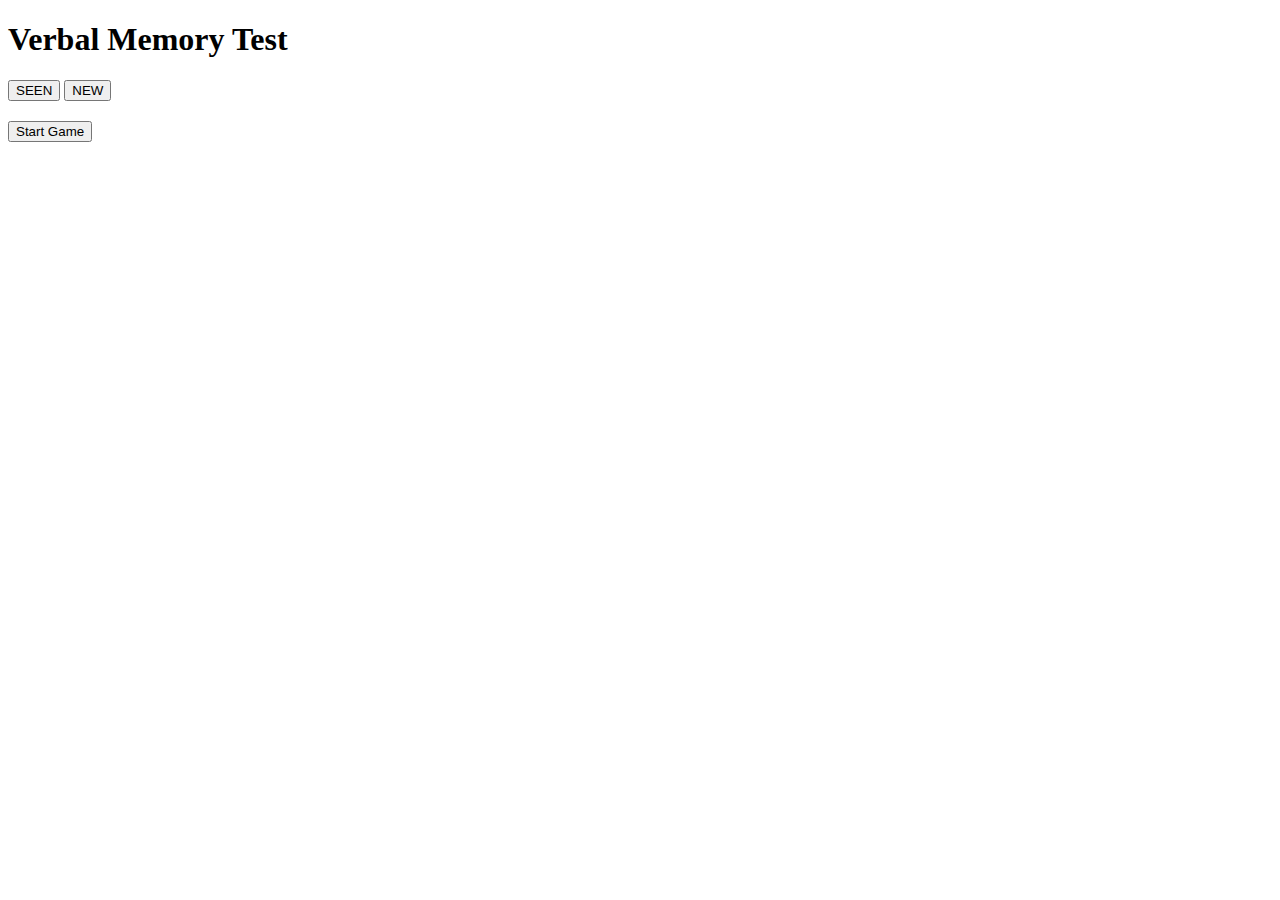
<file: game/index.html>
<!doctype html>
<html lang="en">
  <head>
    <meta charset="UTF-8" />
    <title>Verbal Memory (Barebones)</title>
  </head>
  <body>
    <h1>Verbal Memory Test</h1>

    <div id="status"></div>

    <div id="word" style="font-size: 2rem; margin: 20px 0"></div>

    <div>
      <button id="seenBtn">SEEN</button>
      <button id="newBtn">NEW</button>
    </div>

    <div style="margin-top: 20px">
      <button id="startBtn">Start Game</button>
    </div>

    <pre id="debug"></pre>

    <script src="./game.js"></script>
    <script src="./ui.js"></script>
  </body>
</html>
</file>
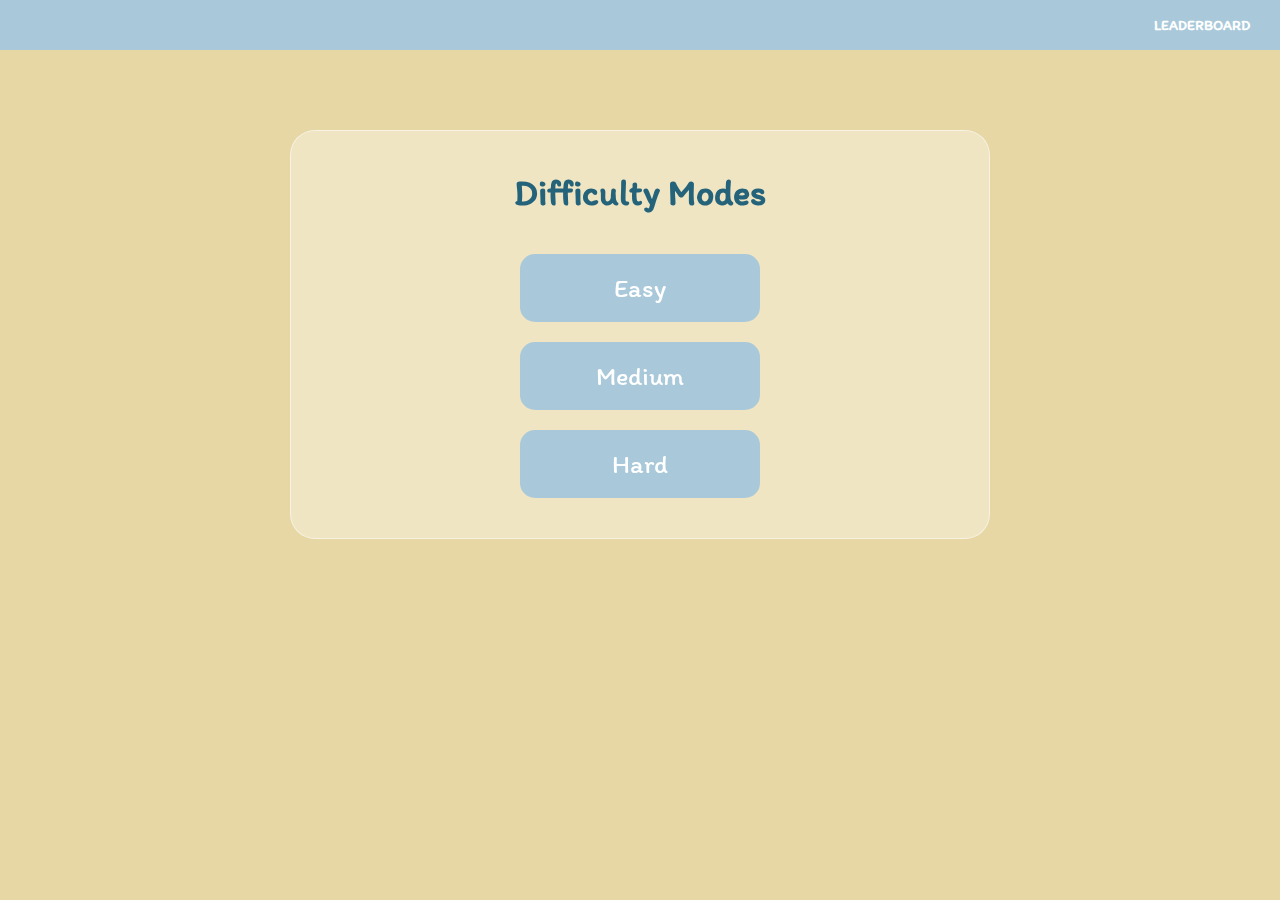
<file: difficulty.html>
<!DOCTYPE html>
<html lang="en">
<head>
<meta charset="UTF-8">
<title>Verbal Memory Test</title>

<!-- ITIM FONT -->
<link rel="preconnect" href="https://fonts.googleapis.com">
<link rel="preconnect" href="https://fonts.gstatic.com" crossorigin>
<link href="https://fonts.googleapis.com/css2?family=Itim&display=swap" rel="stylesheet">

<style>
    * {
        font-family: "Itim", cursive !important;
        box-sizing: border-box;
        margin: 0;
        padding: 0;
    }

    body {
        background-color: #E6D7A4;
        min-height: 100vh;
        overflow-x: hidden;
    }

    /* TASKBAR */
    .taskbar {
        width: 100%;
        height: 50px;
        background: #A9C9DA;
        display: flex;
        justify-content: flex-end;
        align-items: center;
        padding-right: 30px;
        color: white;
        font-weight: 600;
        font-size: 14px;
    }

    .taskbar span {
        margin-left: 20px;
        cursor: pointer;
    }
    .taskbar span:hover { opacity: 0.75; }

    /* MAIN CARD (MATCHES LEADERBOARD) */
    .card {
        width: 65%;
        max-width: 700px;
        margin: 80px auto;
        background: rgba(255,255,255,0.35);
        backdrop-filter: blur(6px);
        padding: 40px;
        border-radius: 25px;
        border: 1px solid rgba(255,255,255,0.5);
        text-align: center;
    }

    /* DIFFICULTY TITLE (NO STROKE) */
    h1 {
        font-size: 36px;
        color: #25637B;
        margin-bottom: 40px;
        font-weight: 700;
    }

    /* DIFFICULTY BUTTONS */
    .difficulty-buttons {
        display: flex;
        flex-direction: column;
        gap: 20px;
        margin-top: 10px;
    }

    .difficulty-btn {
        background: #A9C9DA;
        border: none;
        padding: 18px;
        border-radius: 15px;
        width: 240px;
        margin: 0 auto;
        cursor: pointer;
        font-size: 26px;
        color: white;
        transition: 0.2s ease;
    }
    .difficulty-btn:hover {
        opacity: 0.85;
        transform: translateY(-3px);
    }
    .difficulty-btn:active {
        transform: translateY(-1px);
    }

    /* WELCOME SCREEN TITLE (KEEP STROKE) */
    .welcome-title {
        font-size: 34px;
        font-weight: 700;
        color: #25637B;
        margin-bottom: 30px;
        -webkit-text-stroke: 1.3px white;
    }

    /* BOOK ICON */
    .welcome-content .book-icon {
        font-size: 70px;
        color: white;
        margin-bottom: 20px;
    }

    /* START BUTTON */
    .start-btn {
        background: #A9C9DA;
        border: none;
        border-radius: 15px;
        padding: 15px 40px;
        font-size: 20px;
        color: white;
        cursor: pointer;
        transition: 0.2s ease;
    }
    .start-btn:hover {
        opacity: 0.85;
        transform: translateY(-3px);
    }

    /* SCREEN CONTROL */
    .screen { display: none; }
    .screen.active { display: block; }

</style>
</head>

<body>

<!-- TASKBAR -->
<div class="taskbar">
   
    <span>LEADERBOARD</span>
</div>

<!-- SCREEN 1: Difficulty Selection -->
<div class="screen active difficulty-screen">
    <div class="card">
        <h1>Difficulty Modes</h1>

        <div class="difficulty-buttons">
        <a href="gamepage.html"><button class="difficulty-btn">Easy</button></a>
        <a href="gamepage.html"><button class="difficulty-btn">Medium</button></a>
        <a href="gamepage.html"><button class="difficulty-btn">Hard</button></a>
        </div>

    </div>
</div>

<!-- SCREEN 2: Welcome Screen -->
<div class="screen welcome-screen">
    <div class="card welcome-content">

        <div class="book-icon">📘</div>

        <div class="welcome-title">VERBAL MEMORY TEST</div>

        <button class="start-btn">START!</button>
    </div>
</div>



</body>
</html>
</file>
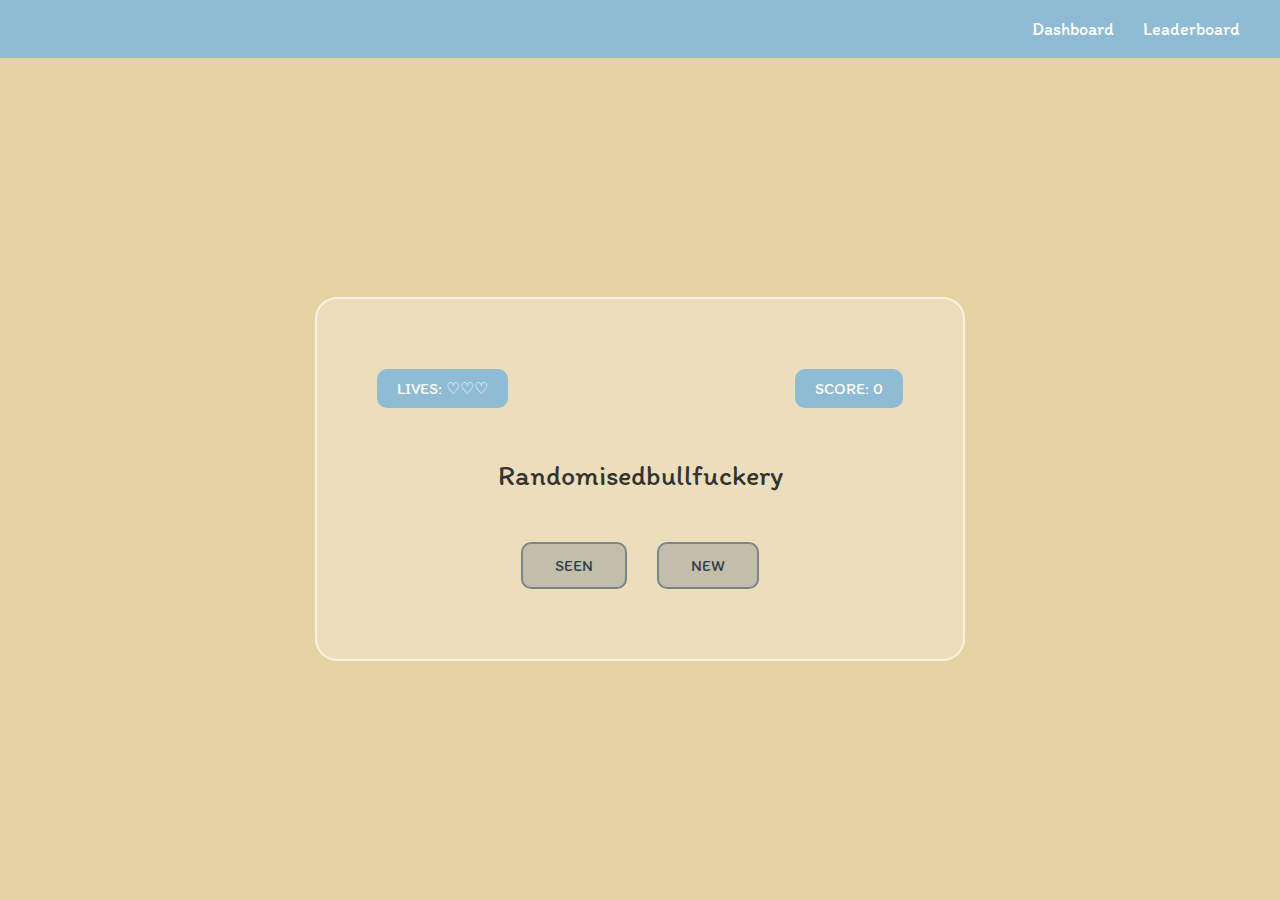
<file: gamepage.html>
<!DOCTYPE html>
<html lang="en">
<head>
  <meta charset="UTF-8">
  <title>Game Page</title>

  <!-- ITIM Font -->
  <link href="https://fonts.googleapis.com/css2?family=Itim&display=swap" rel="stylesheet">

  <link rel="stylesheet" href="style.css">
</head>
<body>

  <!-- Top Blue Bar -->
  <div class="top-bar">
    <div class="menu-right">
      <a href="#">Dashboard</a>
      <a href="#">Leaderboard</a>
    </div>
  </div>

  <!-- Game Area -->
  <div class="game-wrapper">
    <div class="game-card">

      <div class="game-stats">
        <div class="stat-box">LIVES: ♡♡♡</div>
        <div class="stat-box">SCORE: 0</div>
      </div>

      <div class="word-display">
        Randomisedbullfuckery
      </div>

      <div class="game-buttons">
        <button class="btn">SEEN</button>
        <button class="btn">NEW</button>
      </div>

    </div>
  </div>

</body>
</html>
</file>
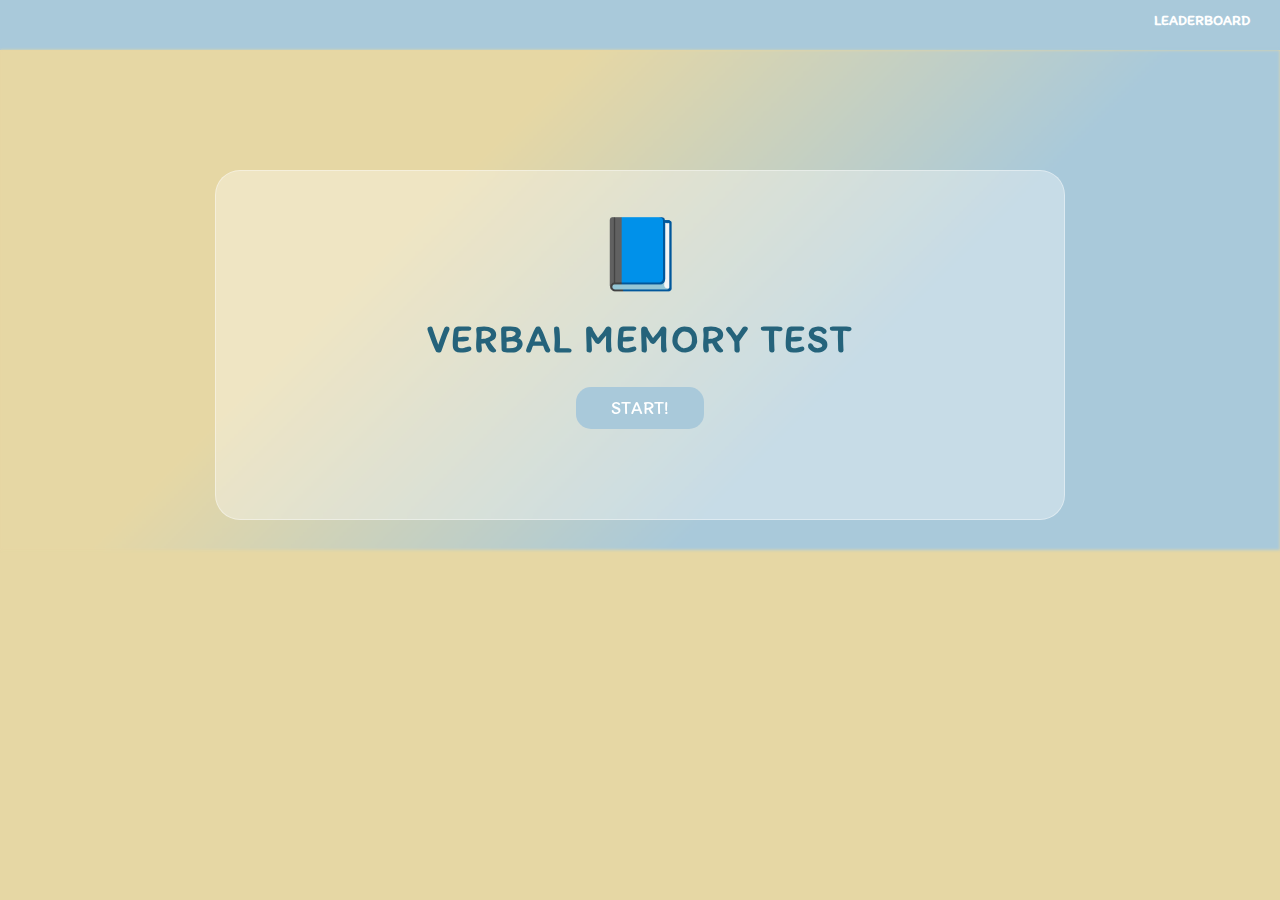
<file: homepage.html>
<!DOCTYPE html>
<html lang="en">
<head>
<meta charset="UTF-8">
<title>Homepage</title>

<!-- ITIM FONT -->
<link rel="preconnect" href="https://fonts.googleapis.com">
<link rel="preconnect" href="https://fonts.gstatic.com" crossorigin>
<link href="https://fonts.googleapis.com/css2?family=Itim&display=swap" rel="stylesheet">

<style>
    * {
        font-family: "Itim", cursive !important;
        box-sizing: border-box;
    }

    body {
        margin: 0;
        padding: 0;
        background: #E6D7A4;
        overflow-x: hidden;
    }

    /* TOP BAR */
    .top-strip {
        width: 100%;
        height: 50px;
        background: #A9C9DA;
    }

    /* TASKBAR TEXT */
    .taskbar-items {
        position: absolute;
        top: 12px;
        right: 30px;
        font-size: 14px;
        color: white;
        font-weight: 600;
    }
    .taskbar-items span {
        margin-left: 20px;
        cursor: pointer;
    }
    .taskbar-items span:hover {
        opacity: 0.8;
    }

    /* FIXED CLEAN DIAGONAL BG */
    .diagonal {
        position: absolute;
        top: 50px;
        left: 0;
        width: 100%;
        height: 500px;

        /* Matches your FIGMA diagonal */
        background: linear-gradient(
            135deg,
            #E6D7A4 33%,
            #A9C9DA 66%
        );

        filter: blur(1.5px);
        z-index: 0;
    }

    /* FROSTED GLASS CARD */
    .card {
        width: 75%;
        max-width: 850px;
        height: 350px;
        background: rgba(255, 255, 255, 0.35);
        backdrop-filter: blur(6px);
        border-radius: 25px;
        border: 1px solid rgba(255,255,255,0.4);

        margin: 120px auto;
        padding-top: 40px;
        text-align: center;
        position: relative;
        z-index: 5;
    }

    /* ICON */
    .icon {
        font-size: 70px;
        color: white;
        margin-bottom: 20px;
    }

    /* TITLE (no stroke, warmer yellow) */
    .title {
    font-size: 38px;
    letter-spacing: 2px;
    font-weight: 600;
    margin-bottom: 25px;
    color: #25637B; /* blue color */
}

    /* START BUTTON */
    .start-btn {
        background: #A9C9DA;
        padding: 10px 35px;
        border-radius: 15px;
        border: none;
        cursor: pointer;
        color: white;
        font-size: 18px;
        transition: 0.2s;
    }
    .start-btn:hover {
        opacity: 0.85;
    }
</style>

</head>
<body>

<!-- BLUE HEADER STRIP -->
<div class="top-strip"></div>

<!-- TASKBAR -->
<div class="taskbar-items">
    <span>LEADERBOARD</span>
</div>

<!-- DIAGONAL BACKGROUND -->
<div class="diagonal"></div>

<!-- FROSTED GLASS CARD -->
<div class="card">
    <div class="icon">📘</div>

    <div class="title">VERBAL MEMORY TEST</div>

    <button class="start-btn">START!</button>
</div>

</body>
</html>
</file>
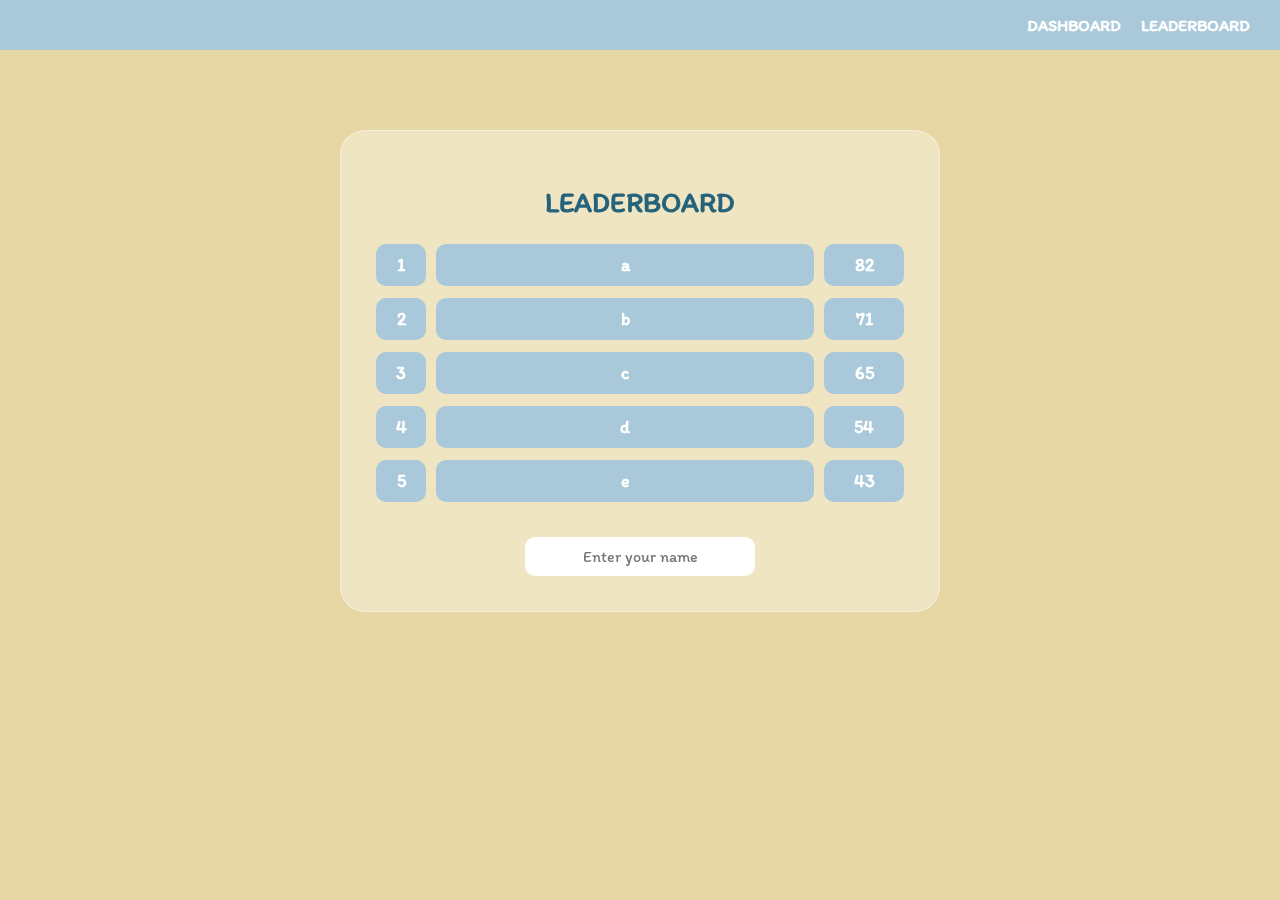
<file: leaderboard.html>
<!DOCTYPE html>
<html lang="en">
<head>
<meta charset="UTF-8">
<title>Leaderboard</title>

<!-- ⭐ ITIM FONT ⭐ -->
<link rel="preconnect" href="https://fonts.googleapis.com">
<link rel="preconnect" href="https://fonts.gstatic.com" crossorigin>
<link href="https://fonts.googleapis.com/css2?family=Itim&display=swap" rel="stylesheet">

<style>
    /* FORCE ITIM ON EVERYTHING */
    * {
        font-family: "Itim", cursive !important;
        box-sizing: border-box;
    }

    body {
        margin: 0;
        padding: 0;
        background-color: #E6D7A4;
    }

    @keyframes fadeIn {
        0% { opacity: 0; transform: translateY(15px); }
        100% { opacity: 1; transform: translateY(0); }
    }

    /* TASKBAR */
    .taskbar {
        width: 100%;
        height: 50px;
        background: #A9C9DA; 
        display: flex;
        justify-content: flex-end;
        align-items: center;
        padding-right: 30px;
        color: white;
        font-weight: 600;
        animation: fadeIn 0.7s ease-out;
    }

    .taskbar span {
        margin-left: 20px;
        cursor: pointer;
    }
    .taskbar span:hover {
        opacity: 0.7;
    }

    /* MAIN CARD */
    .container {
        width: 60%;
        max-width: 600px;
        margin: 80px auto;
        background: rgba(255,255,255,0.35);
        backdrop-filter: blur(5px);
        padding: 35px;
        border-radius: 25px;
        border: 1px solid rgba(255,255,255,0.4);
        animation: fadeIn 0.6s ease-out;
    }

    h1 {
        text-align: center;
        font-size: 28px;
        margin-bottom: 25px;
        font-weight: 700;
        color: #25637B; /* updated color */
    }

    /* ROW LAYOUT */
    .row {
        display: flex;
        gap: 10px;
        margin-bottom: 12px;
        animation: fadeIn 0.5s ease-out;
    }

    .box {
        background: #A9C9DA;
        color: white;
        padding: 10px 0;
        border-radius: 10px;
        font-size: 18px;
        font-weight: 600;
        text-align: center;
    }

    .rank {
        width: 50px;
    }

    .name {
        flex: 1;
    }

    .score {
        width: 80px;
    }

    /* ENTER NAME BOX */
    .input-box {
        margin-top: 35px;
        text-align: center;
    }

    input {
        padding: 10px;
        border-radius: 10px;
        border: none;
        width: 230px;
        font-size: 16px;
        text-align: center;
    }
</style>

</head>
<body>

<!-- ⭐ TASKBAR ⭐ -->
<div class="taskbar">
    <span>DASHBOARD</span>
    <span>LEADERBOARD</span>
</div>

<div class="container">
    <h1>LEADERBOARD</h1>

    <!-- ⭐ RANK | NAME | SCORE ⭐ -->
    <div class="row">
        <div class="box rank">1</div>
        <div class="box name">a</div>
        <div class="box score">82</div>
    </div>

    <div class="row">
        <div class="box rank">2</div>
        <div class="box name">b</div>
        <div class="box score">71</div>
    </div>

    <div class="row">
        <div class="box rank">3</div>
        <div class="box name">c</div>
        <div class="box score">65</div>
    </div>

    <div class="row">
        <div class="box rank">4</div>
        <div class="box name">d</div>
        <div class="box score">54</div>
    </div>

    <div class="row">
        <div class="box rank">5</div>
        <div class="box name">e</div>
        <div class="box score">43</div>
    </div>

    <!-- ENTER NAME -->
    <div class="input-box">
        <input type="text" placeholder="Enter your name">
    </div>
</div>

</body>
</html>
</file>
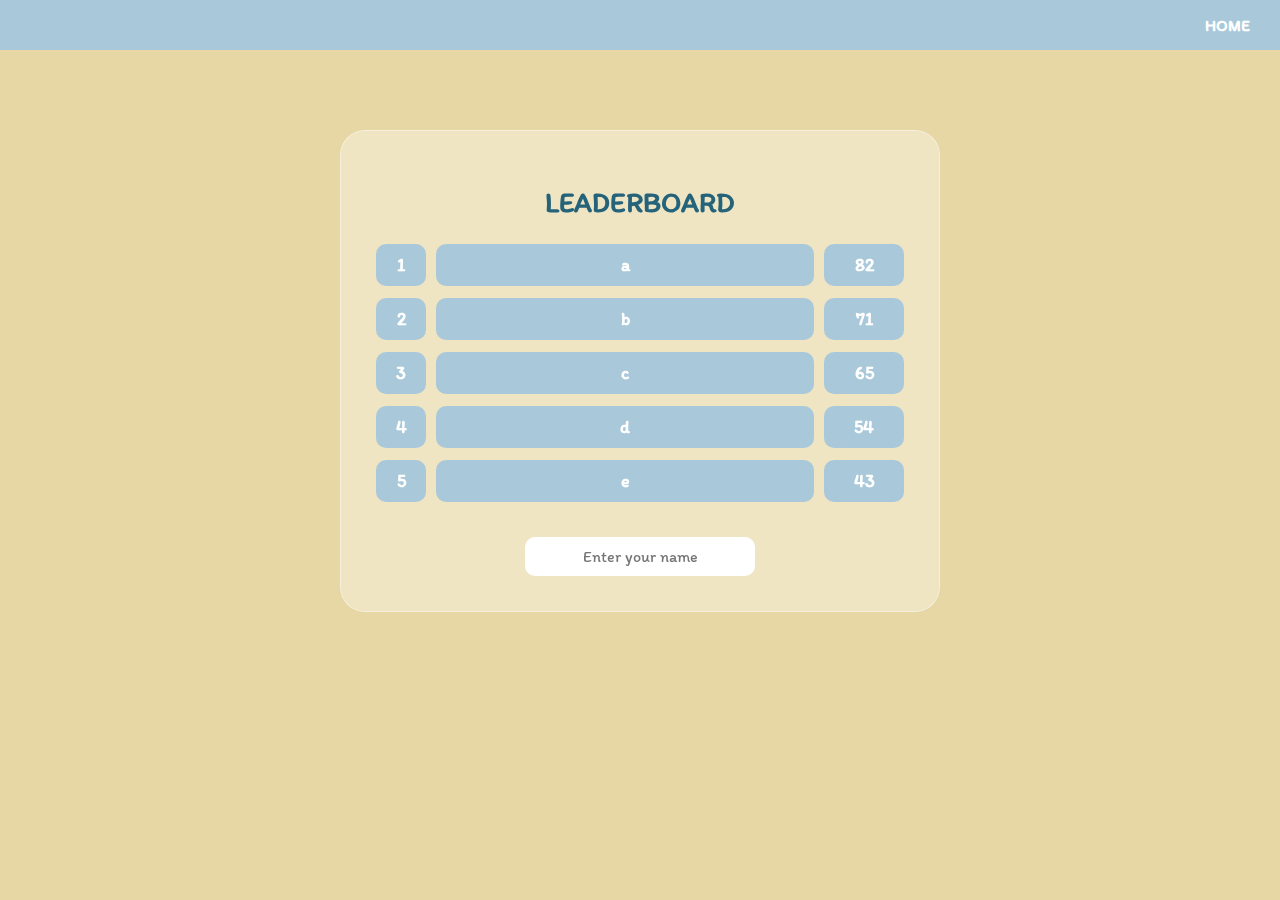
<file: game/leaderboard.html>
<!DOCTYPE html>
<html lang="en">
<head>
<meta charset="UTF-8">
<title>Leaderboard</title>

<!-- ⭐ ITIM FONT ⭐ -->
<link rel="preconnect" href="https://fonts.googleapis.com">
<link rel="preconnect" href="https://fonts.gstatic.com" crossorigin>
<link href="https://fonts.googleapis.com/css2?family=Itim&display=swap" rel="stylesheet">

<style>
    /* FORCE ITIM ON EVERYTHING */
    * {
        font-family: "Itim", cursive !important;
        box-sizing: border-box;
    }

    body {
        margin: 0;
        padding: 0;
        background-color: #E6D7A4;
    }

    @keyframes fadeIn {
        0% { opacity: 0; transform: translateY(15px); }
        100% { opacity: 1; transform: translateY(0); }
    }

    /* TASKBAR */
    .taskbar {
        width: 100%;
        height: 50px;
        background: #A9C9DA; 
        display: flex;
        justify-content: flex-end;
        align-items: center;
        padding-right: 30px;
        color: white;
        font-weight: 600;
        animation: fadeIn 0.7s ease-out;
    }

    .taskbar span {
        margin-left: 20px;
        cursor: pointer;
    }
    .taskbar span:hover {
        opacity: 0.7;
    }

    /* MAIN CARD */
    .container {
        width: 60%;
        max-width: 600px;
        margin: 80px auto;
        background: rgba(255,255,255,0.35);
        backdrop-filter: blur(5px);
        padding: 35px;
        border-radius: 25px;
        border: 1px solid rgba(255,255,255,0.4);
        animation: fadeIn 0.6s ease-out;
    }

    h1 {
        text-align: center;
        font-size: 28px;
        margin-bottom: 25px;
        font-weight: 700;
        color: #25637B; /* updated color */
    }

    /* ROW LAYOUT */
    .row {
        display: flex;
        gap: 10px;
        margin-bottom: 12px;
        animation: fadeIn 0.5s ease-out;
    }

    .box {
        background: #A9C9DA;
        color: white;
        padding: 10px 0;
        border-radius: 10px;
        font-size: 18px;
        font-weight: 600;
        text-align: center;
    }

    .rank {
        width: 50px;
    }

    .name {
        flex: 1;
    }

    .score {
        width: 80px;
    }

    /* ENTER NAME BOX */
    .input-box {
        margin-top: 35px;
        text-align: center;
    }

    input {
        padding: 10px;
        border-radius: 10px;
        border: none;
        width: 230px;
        font-size: 16px;
        text-align: center;
    }
</style>

</head>
<body>

<!-- ⭐ TASKBAR ⭐ -->
<div class="taskbar">
    <a href="index.html" style="color:white; text-decoration:none;">HOME</a>
</div>


<div class="container">
    <h1>LEADERBOARD</h1>

    <!-- ⭐ RANK | NAME | SCORE ⭐ -->
    <div class="row">
        <div class="box rank">1</div>
        <div class="box name">a</div>
        <div class="box score">82</div>
    </div>

    <div class="row">
        <div class="box rank">2</div>
        <div class="box name">b</div>
        <div class="box score">71</div>
    </div>

    <div class="row">
        <div class="box rank">3</div>
        <div class="box name">c</div>
        <div class="box score">65</div>
    </div>

    <div class="row">
        <div class="box rank">4</div>
        <div class="box name">d</div>
        <div class="box score">54</div>
    </div>

    <div class="row">
        <div class="box rank">5</div>
        <div class="box name">e</div>
        <div class="box score">43</div>
    </div>

    <!-- ENTER NAME -->
    <div class="input-box">
        <input type="text" placeholder="Enter your name">
    </div>
</div>

</body>
</html>
</file>
<file: style.css>
/* Apply ITIM to EVERYTHING */
* {
  font-family: 'Itim', cursive;
  box-sizing: border-box;
}

body {
  margin: 0;
  height: 100vh;
  background: #e6d3a3;
  display: flex;
  flex-direction: column;
}

/* 🔵 Top Blue Bar */
.top-bar {
  width: 100%;
  background: #8fbcd4;
  padding: 18px 40px;
  display: flex;
  justify-content: flex-end;
}

.menu-right a {
  margin-left: 25px;
  text-decoration: none;
  color: white;
  font-size: 18px;
}

/* Center Game Card */
.game-wrapper {
  flex: 1;
  display: flex;
  justify-content: center;
  align-items: center;
}

/* 🟡 Main Card — LESS opaque */
.game-card {
  width: 650px;
  padding: 70px 60px;
  border-radius: 22px;
  background: rgba(255, 255, 255, 0.25); /* 25% opacity */
  border: 2px solid rgba(255,255,255,0.6); /* Soft white stroke */
  text-align: center;
}

/* Stats */
.game-stats {
  display: flex;
  justify-content: space-between;
  margin-bottom: 50px;
}

.stat-box {
  background: #8fbcd4;
  color: white;
  padding: 10px 20px;
  border-radius: 10px;
  font-size: 16px;
}

/* Word */
.word-display {
  font-size: 28px;
  margin: 40px 0 50px;
  color: #333;
}

/* Buttons */
.game-buttons {
  display: flex;
  justify-content: center;
  gap: 30px;
}

.btn {
  background: rgba(70, 95, 120, 0.25); /* Dark desaturated blue, transparent */
  color: #2f3e4f;
  border: 2px solid rgba(70, 95, 120, 0.6); /* Stroke */
  padding: 12px 32px;
  border-radius: 10px;
  font-size: 16px;
  cursor: pointer;
  transition: all 0.2s ease;
}

.btn:hover {
  background: rgba(70, 95, 120, 0.4);
  transform: scale(1.06);
}
</file>
